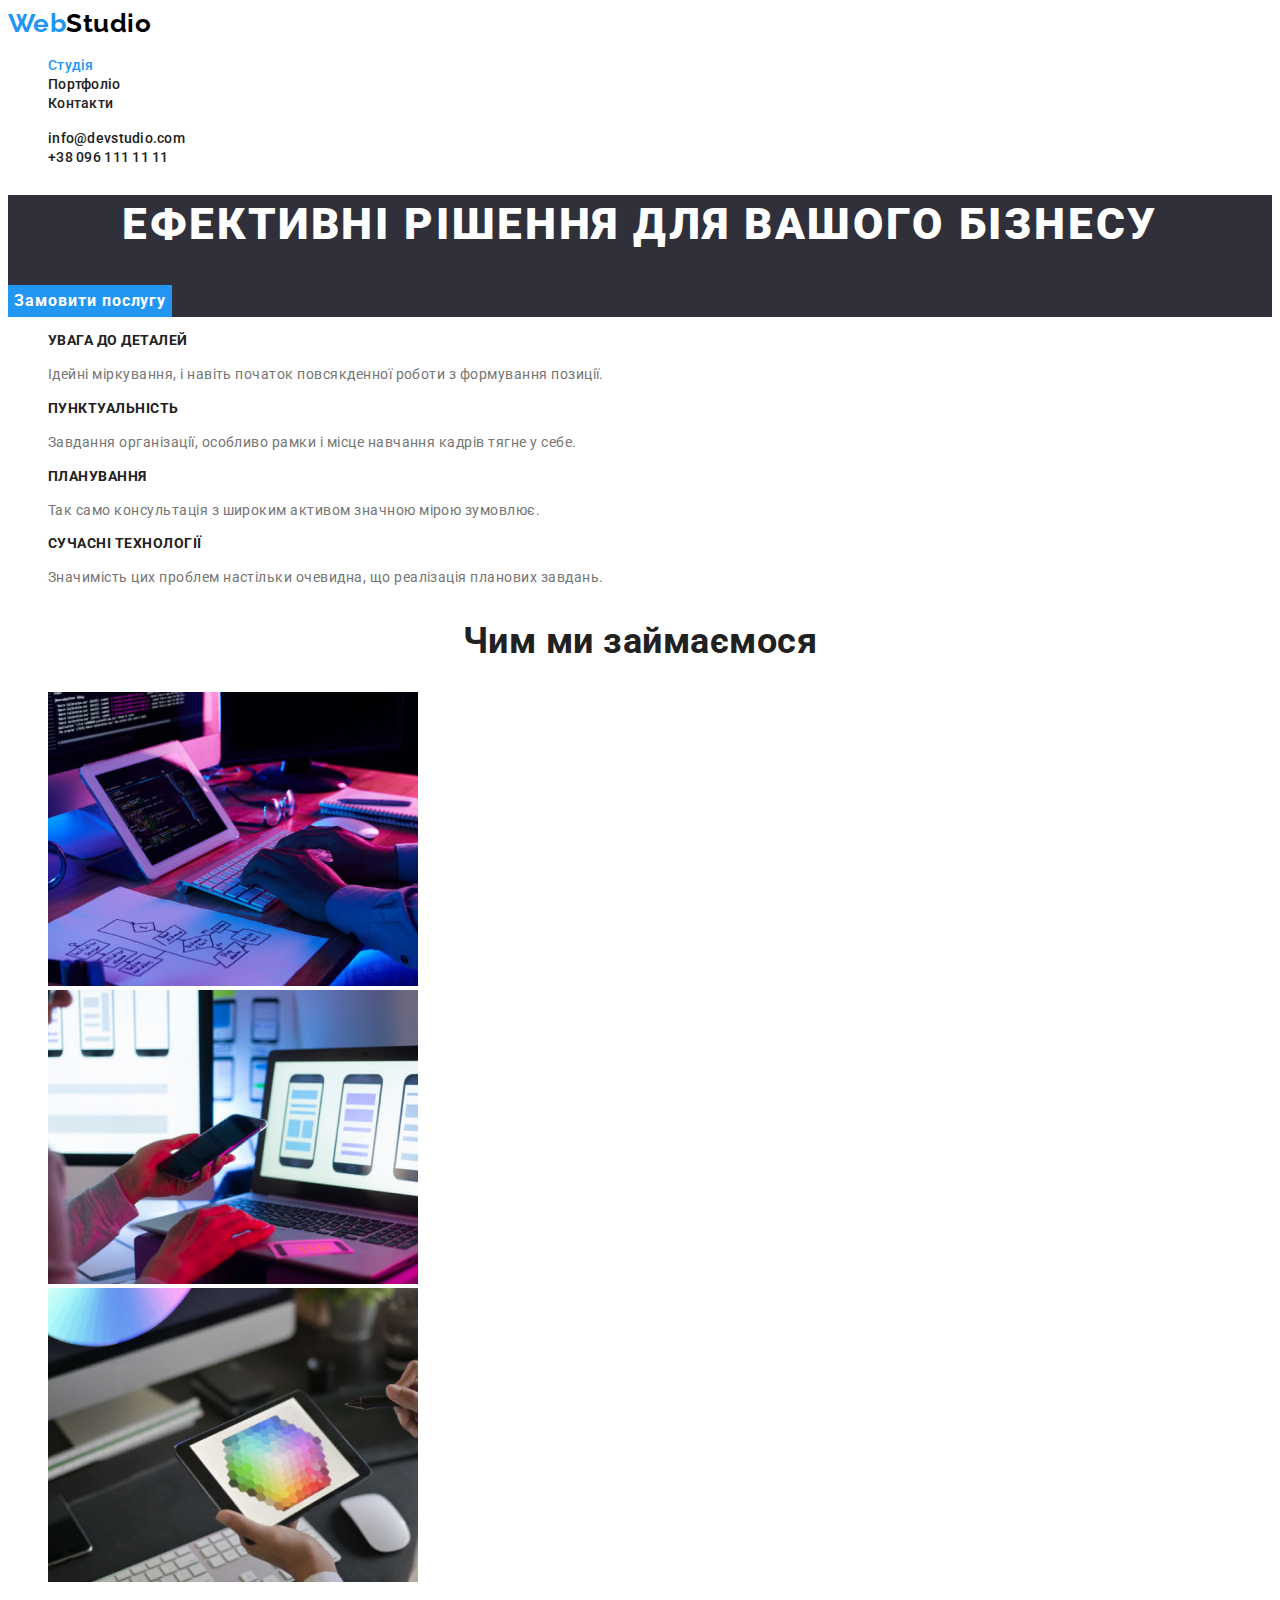
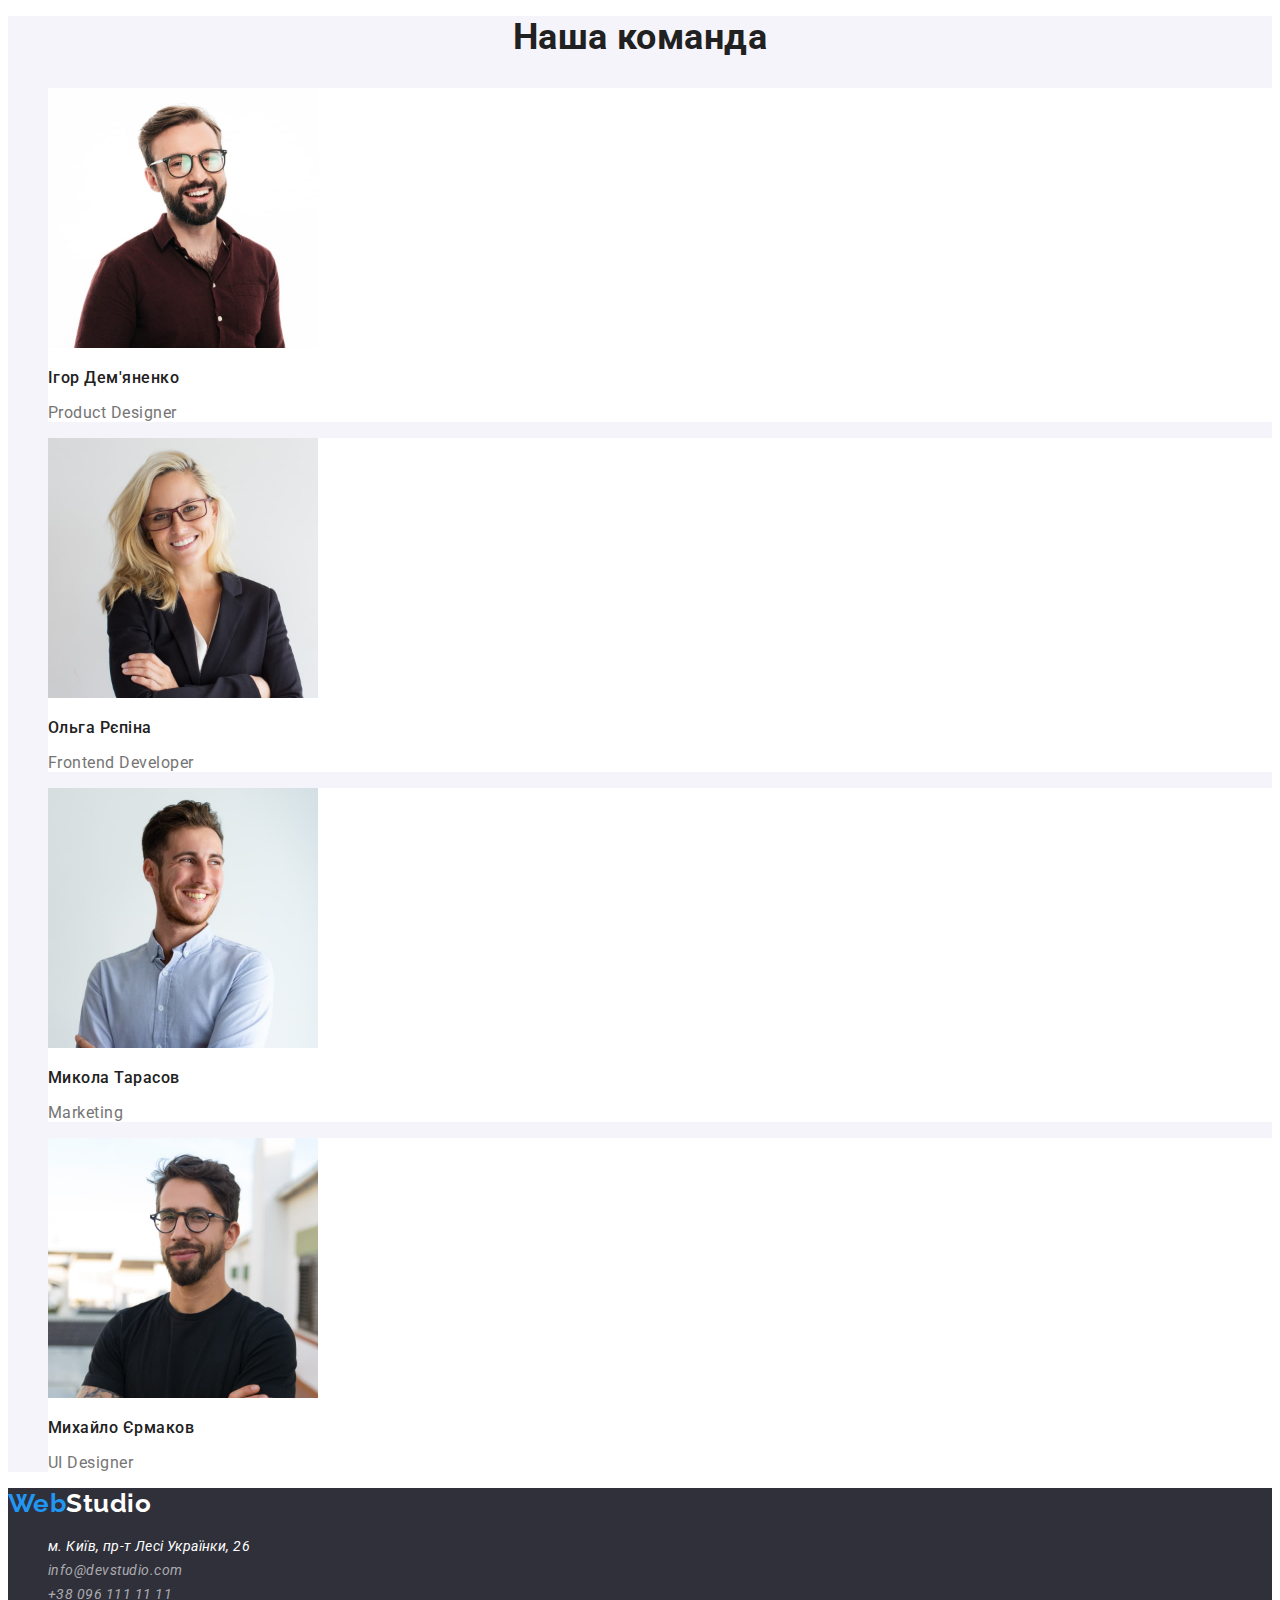
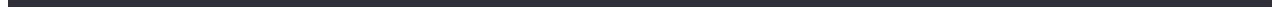
<file: index.html>
<!DOCTYPE html>
<html lang="uk">
<head>
    <meta charset="UTF-8">
    <meta http-equiv="X-UA-Compatible" content="IE=edge">
    <meta name="viewport" content="width=device-width, initial-scale=1.0">
    <title>WebStudio</title>
    <link href="https://fonts.googleapis.com/css2?family=Raleway:wght@700&family=Roboto:wght@400;500;700;900&display=swap"
        rel="stylesheet">
    <link rel="stylesheet" href="./css/styles.css">
</head>
<body>
    <!--Шапка-->
    <header>
        <nav>
          <a class="logo link" href="./index.html"><span class="accent">Web</span>Studio</a>
            <ul class="nav list">
                <li><a class="link current" href="./index.html">Студія</a></li>
                <li><a class="link" href="./portfolio.html">Портфоліо</a></li>
                <li><a class="link" href="#">Контакти</a></li>
            </ul>
        </nav>

       <ul class="contacts list">
            <li><a class="link" href="mailto:info@devstudio.com">info@devstudio.com</a></li>
            <li><a class="link" href="tel:+380961111111">+38 096 111 11 11</a></li>
       </ul>       
    </header>
    
    <main>
    <!--Герой-->
    <section class="hero">
        <h1 class="hero-title">Ефективні рішення для вашого бізнесу</h1>
        <button type="button" class="hero-button">Замовити послугу</button>
    </section>

    <!--Переваги-->
    <section class="section">
        <ul class="list">
            <li>
                <h3 class="subtitle-advantages">Увага до деталей</h3>
                <p class="text-advantages">Ідейні міркування, і навіть початок повсякденної роботи з формування позиції.</p>
            </li>
            <li>
                <h3 class="subtitle-advantages">Пунктуальність</h3>
                <p class="text-advantages">Завдання організації, особливо рамки і місце навчання кадрів тягне у себе.</p>
            </li>
            <li>
                <h3 class="subtitle-advantages">Планування</h3>
                <p class="text-advantages">Так само консультація з широким активом значною мірою зумовлює.</p>
            </li>
            <li>
                <h3 class="subtitle-advantages">Сучасні технології</h3>
                <p class="text-advantages">Значимість цих проблем настільки очевидна, що реалізація планових завдань.</p>
            </li>
        </ul>
    </section>

    <!--Чим ми займаємося-->
    <section class="sectiion">
        <h2 class="section-title">Чим ми займаємося</h2>
        <ul class="list">
            <li><a href="#"><img src="./img/box1.jpg" alt="Робота за комп'ютером" width="370" height="294"></a></li>
            <li><a href="#"><img src="./img/box2.jpg" alt="Робота за ноутбуком" width="370" height="294"></a></li>
            <li><a href="#"><img src="./img/box3.jpg" alt="Робота на планшеті" width="370" height="294"></a></li>
        </ul>
    </section>

    <!--Наша команда-->
    <section class="section team">
        <h2 class="section-title">Наша команда</h2>
        <ul class="list">
            <li class="item team">
                <img src="./img/teammate1.jpg" alt="Учасник команди Ігор Дем'яненко" width="270" height="260">
                <h3 class="subtitle-team">Ігор Дем'яненко</h3>
                <p class="text-team" lang="en">Product Designer</p>
            </li>
            <li class="item team">
                <img src="./img/teammate2.jpg" alt="Учасницкоманди Ольга Рєпіна" width="270" height="260">
                <h3 class="subtitle-team">Ольга Рєпіна</h3>
                <p class="text-team" lang="en">Frontend Developer</p>
            </li>
            <li class="item team">
                <img src="./img/teammate3.jpg" alt="Учасник команди Микола Тарасов" width="270" height="260">
                <h3 class="subtitle-team">Микола Тарасов</h3>
                <p class="text-team" lang="en">Marketing</p>
            </li>
            <li class="item team">
                <img src="./img/teammate4.jpg" alt="Учасник команди Михайло Єрмаков" width="270" height="260">
                <h3 class="subtitle-team">Михайло Єрмаков</h3>
                <p class="text-team" lang="en">UI Designer</p>
            </li>
        </ul>
    </section>
    </main>

    <!--Підвал-->
    <footer class="footer">
        <a class="logo link" href="./index.html"><span class="accent">Web</span><span class="footer logo">Studio</span></a>
        <address><ul class="list">
            <li><a class="link location" href="https://goo.gl/maps/wLvoqqmrpKZQt63i9">м. Київ, пр-т Лесі Українки, 26</a></li>
            <li><a class="link contact" href="mailto:info@devstudio.com">info@devstudio.com</a></li>
            <li><a class="link contact" href="tel:+380961111111">+38 096 111 11 11</a></li>
        </ul></address>
    </footer>
</body>
</html>
</file>
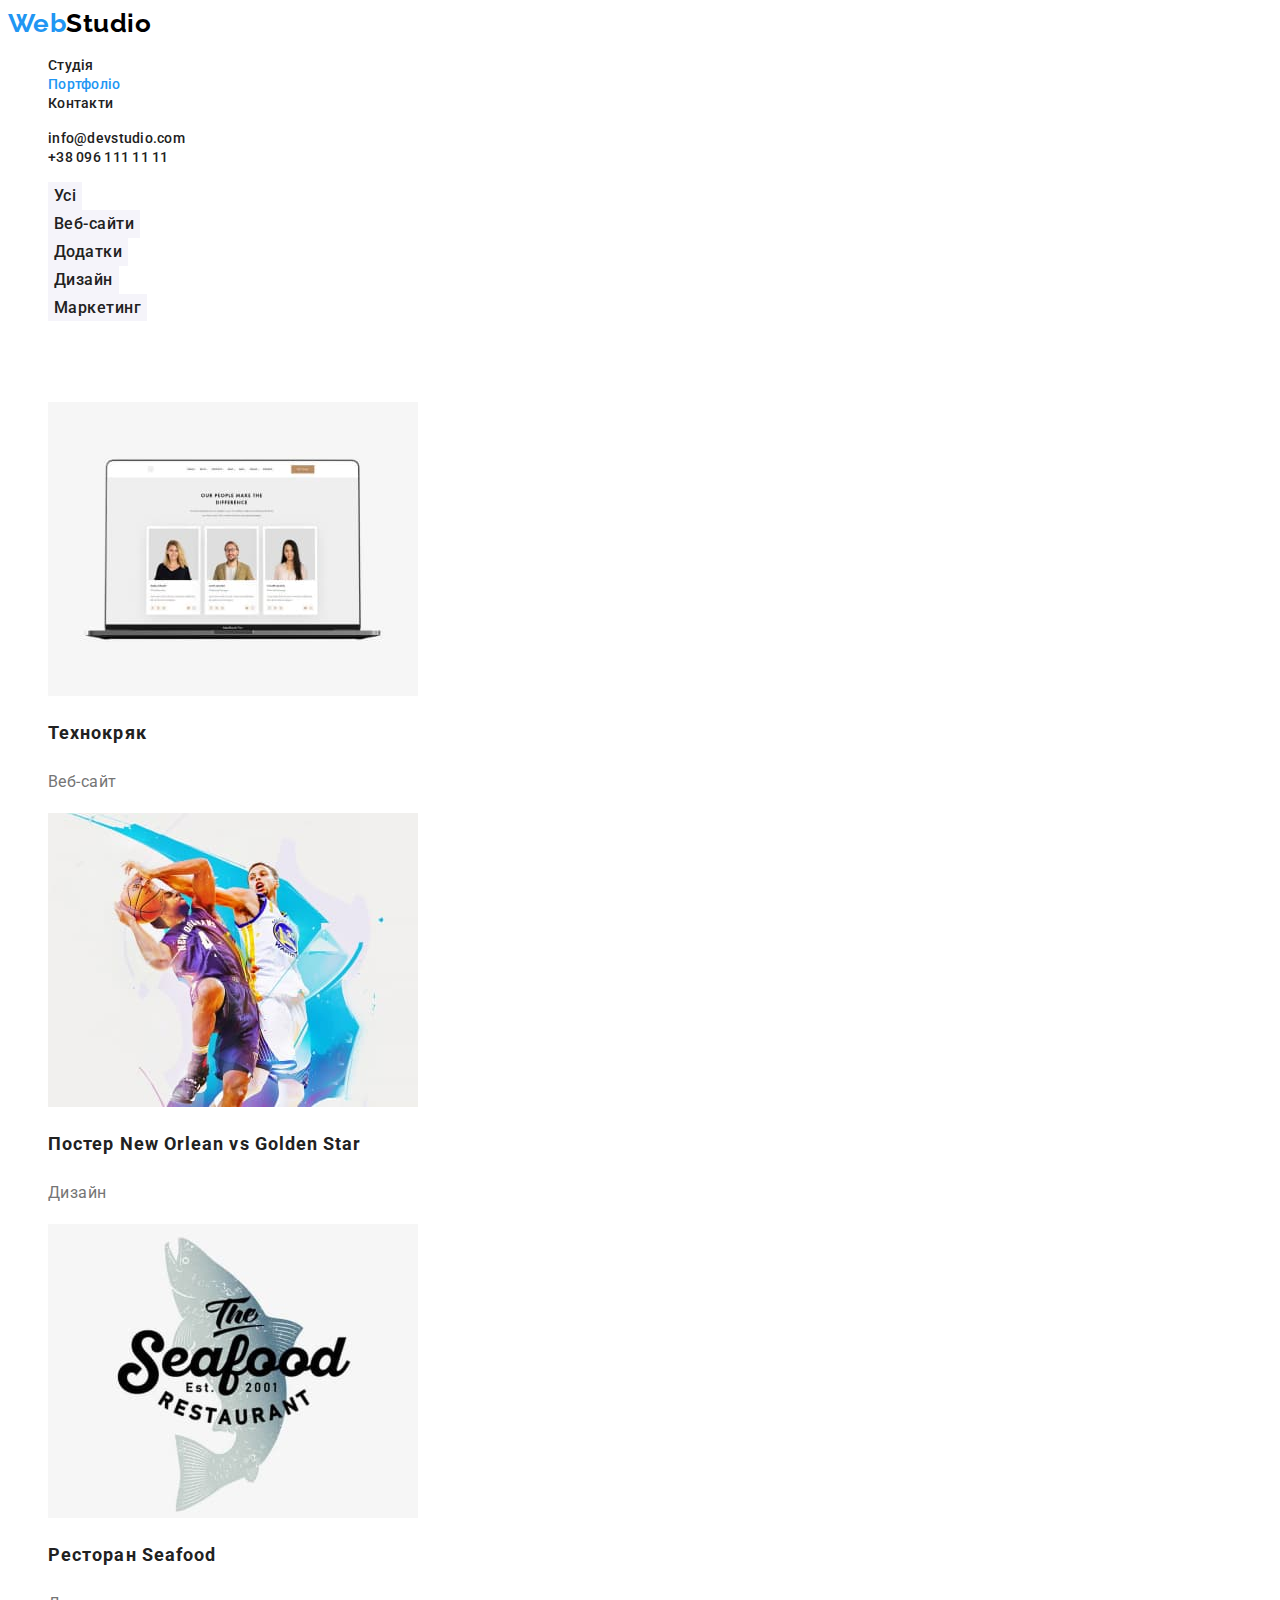
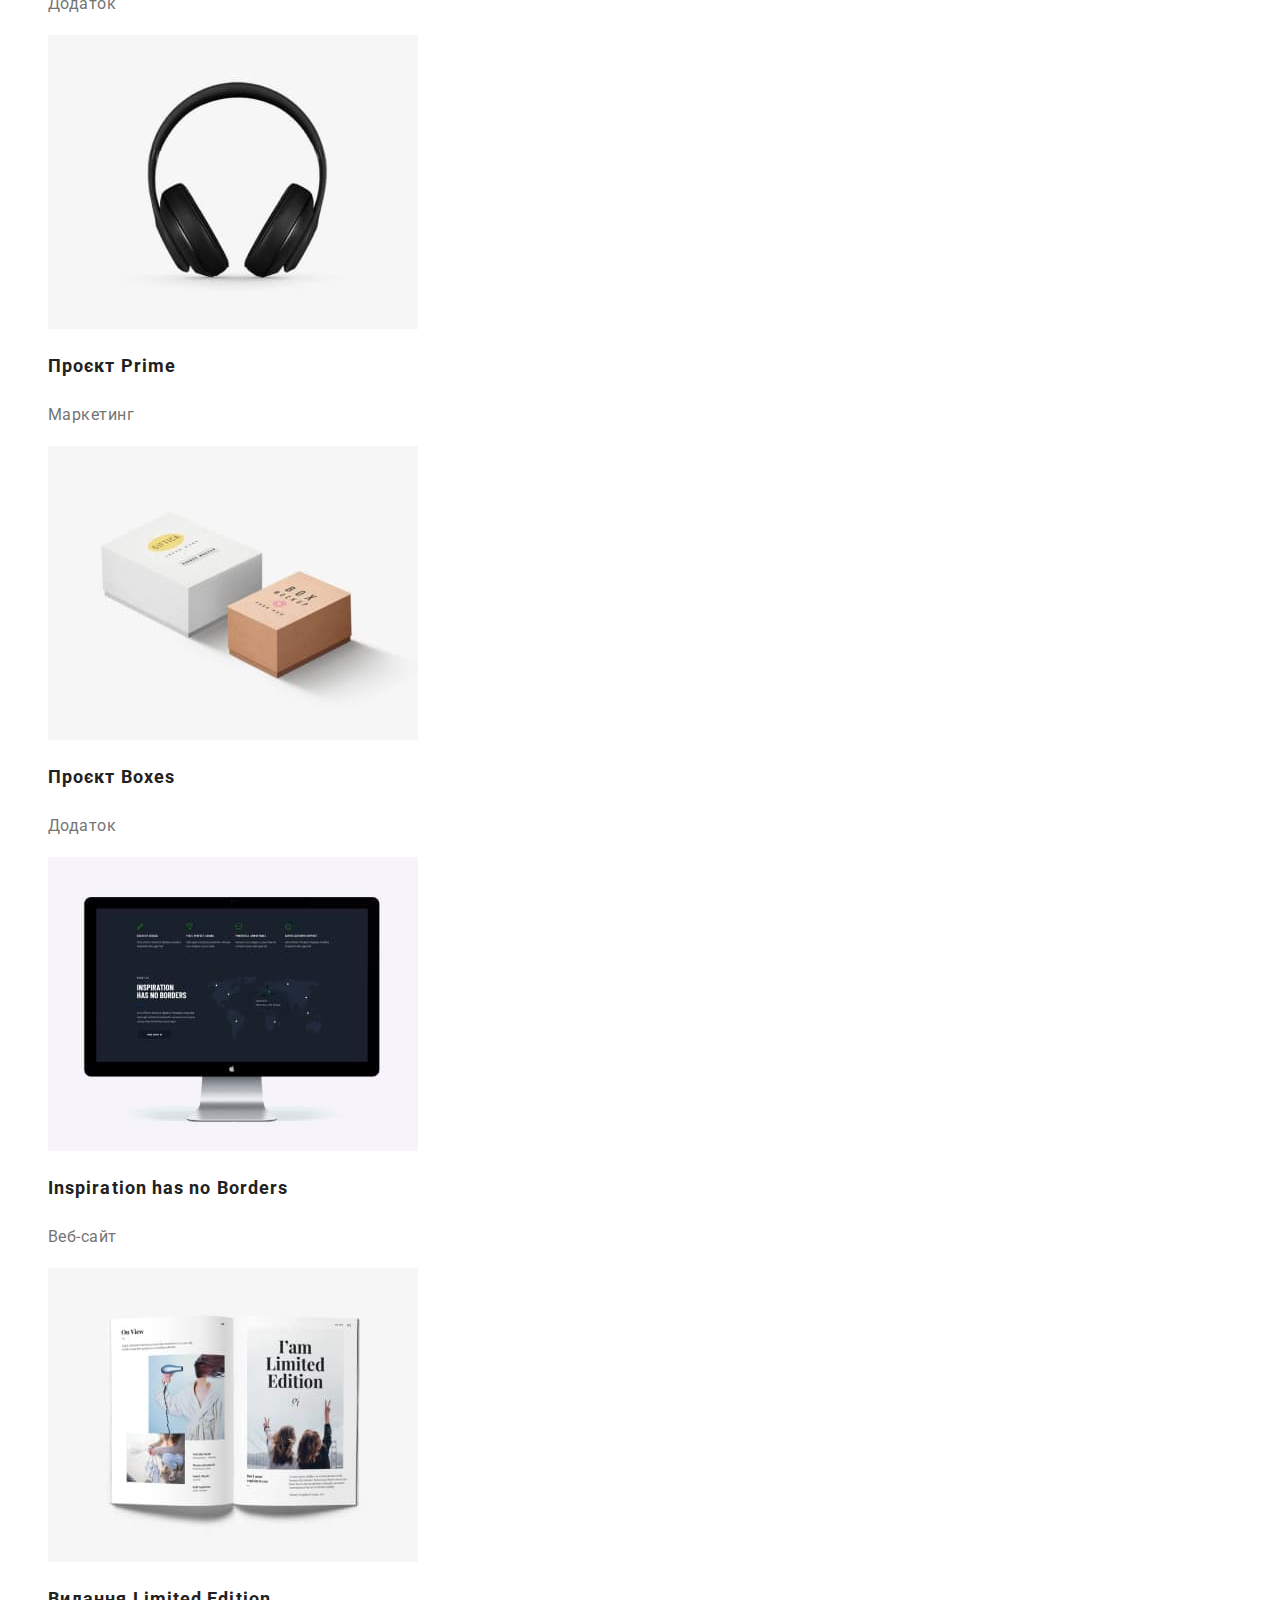
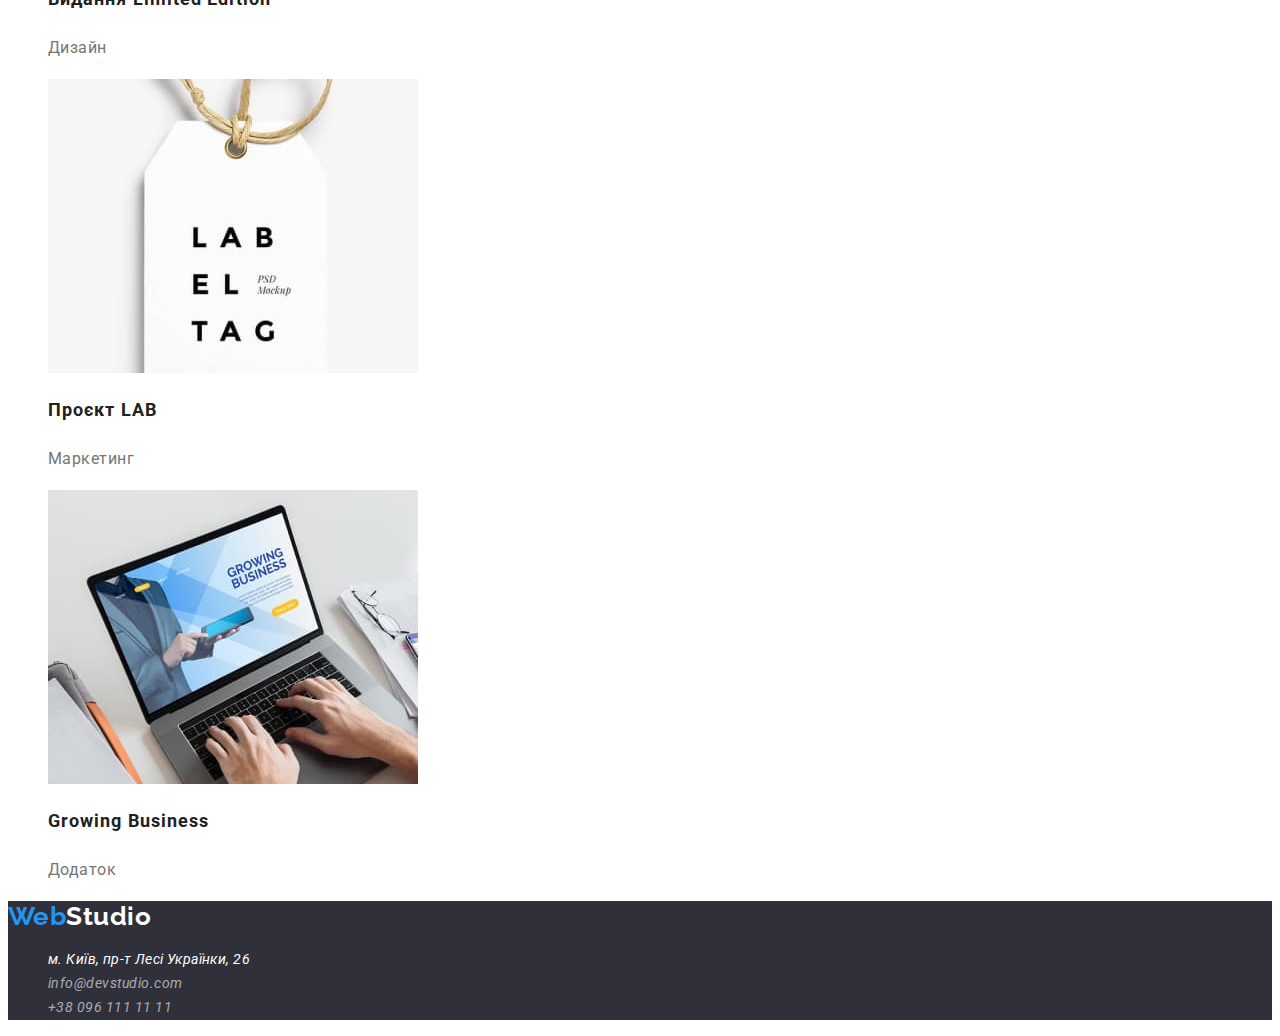
<file: portfolio.html>
<!DOCTYPE html>
<html lang="en">
<head>
    <meta charset="UTF-8">
    <meta http-equiv="X-UA-Compatible" content="IE=edge">
    <meta name="viewport" content="width=device-width, initial-scale=1.0">
    <title>Portfolio</title>
    <link href="https://fonts.googleapis.com/css2?family=Raleway:wght@700&family=Roboto:wght@400;500;700;900&display=swap"
        rel="stylesheet">
    <link rel="stylesheet" href="./css/styles.css">
</head>
<body>
    <!--Шапка-->
    <header>
        <nav>
            <a class="logo link" href="./index.html"><span class="accent">Web</span>Studio</a>
            <ul class="nav list">
                <li><a class="link" href="./index.html">Студія</a></li>
                <li><a class="link current" href="./portfolio.html">Портфоліо</a></li>
                <li><a class="link" href="#">Контакти</a></li>
            </ul>
        </nav>
    
        <ul class="contacts list">
            <li><a class="link" href="mailto:info@devstudio.com">info@devstudio.com</a></li>
            <li><a class="link" href="tel:+380961111111">+38 096 111 11 11</a></li>
        </ul>
    </header>

    <main>
       <!--Фільтри та приклади робіт-->
        <section class="section">
            <ul class="list">
                <li><button class="filter-button" type="button">Усі</button></li>
                <li><button class="filter-button" type="button">Веб-сайти</button></li>
                <li><button class="filter-button" type="button">Додатки</button></li>
                <li><button class="filter-button" type="button">Дизайн</button></li>
                <li><button class="filter-button" type="button">Маркетинг</button></li>
            </ul>

            <h1 class="portfolio-title">Портфоліо</h1>
            
            <ul class="list">
                <li><a class="link" href="#">
                    <img src="./img/technokriak-prjct.jpg" alt="Веб-сайт Технокряк" width="370" height="294">
                    <h2 class="title-portfolio">Технокряк</h2>
                    <p class="text-portfolio">Веб-сайт</p>
                </a></li>
                <li><a class="link" href="#">
                    <img src="./img/new-orlean-prjct.jpg" alt="Дизайн постера New Orlean vs Golden Star" width="370" height="294">
                    <h2 class="title-portfolio">Постер New Orlean vs Golden Star</h2>
                    <p class="text-portfolio">Дизайн</p>
                </a></li>
                <li><a class="link" href="#">
                    <img src="./img/seafood-prjct.jpg" alt="Додаток ресторану Seafood" width="370" height="294">
                    <h2 class="title-portfolio">Ресторан Seafood</h2>
                    <p class="text-portfolio">Додаток</p>
                </a></li>
                <li><a class="link" href="#">
                    <img src="./img/prime-prjct.jpg" alt="Маркетинг проєкту Prime" width="370" height="294">
                    <h2 class="title-portfolio">Проєкт Prime</h2>
                    <p class="text-portfolio">Маркетинг</p>
                </a></li>
                <li><a class="link" href="#">
                    <img src="./img/boxes-prjct.jpg" alt="Додаток проєкту Boxes" width="370" height="294">
                    <h2 class="title-portfolio">Проєкт Boxes</h2>
                    <p class="text-portfolio">Додаток</p>
                </a></li>
                <li><a class="link" href="#">
                    <img src="./img/inspiration-prjct.jpg" alt="Веб-сайт Inspiration has no Borders" width="370" height="294">
                    <h2 class="title-portfolio">Inspiration has no Borders</h2>
                    <p class="text-portfolio">Веб-сайт</p>
                </a></li>
                <li><a class="link" href="#">
                    <img src="./img/ltd-edition-prjct.jpg" alt="Дизайн видання Limited Edition" width="370" height="294">
                    <h2 class="title-portfolio">Видання Limited Edition</h2>
                    <p class="text-portfolio">Дизайн</p>
                </a></li>
                <li><a class="link" href="#">
                    <img src="./img/lab-prjct.jpg" alt="Маркетинг проєкту LAB" width="370" height="294">
                    <h2 class="title-portfolio">Проєкт LAB</h2>
                    <p class="text-portfolio">Маркетинг</p>
                </a></li>
                <li><a class="link" href="#">
                    <img src="./img/growing-prjct.jpg" alt="Додаток Growing Business" width="370" height="294">
                    <h2 class="title-portfolio">Growing Business</h2>
                    <p class="text-portfolio">Додаток</p>
                </a></li>
            </ul>

        </section>

    </main>

    <!--Підвал-->
    <footer class="footer">
        <a class="logo link" href="./index.html"><span class="accent">Web</span><span class="footer logo">Studio</span></a>
        <address>
            <ul class="list">
                <li><a class="link location" href="https://goo.gl/maps/wLvoqqmrpKZQt63i9">м. Київ, пр-т Лесі Українки,
                        26</a></li>
                <li><a class="link contact" href="mailto:info@devstudio.com">info@devstudio.com</a></li>
                <li><a class="link contact" href="tel:+380961111111">+38 096 111 11 11</a></li>
            </ul>
        </address>
    </footer>
</body>
</html>
</file>
<file: css/styles.css>
:root {
    --acent-color: #2196F3;
    --secondary-accent-color: #2196F3;
    --title-text-color: #212121;
    --secondary-tect-color: #FFFFFF;
    --main-text-color: #757575;
    --background: #FFFFFF;
    --secondary-background: #F5F4FA;
    --accent-background: #2F303A;
    --logo-color: #000000;
}

body {
    background-color: var(--background);
    color: var(--main-text-color);
    font-family: 'Roboto', sans-serif;
    letter-spacing: 0.03em;
    text-decoration: none;
    list-style-type: none;
}

.list {
    list-style-type: inherit;
}

.link {
    text-decoration: inherit;
}

/* Шапка */
.link.current {
    color: var(--acent-color);
}

.logo {
    font-family: 'Raleway', sans-serif;
    color: var(--logo-color);
    font-weight: 700;
    font-size: 26px;
    line-height: 1.19;
}

.accent {
    color: var(--acent-color);
}

.nav a,
.contacts a {
    color: var(--title-text-color);
    font-weight: 500;
    font-size: 14px;
    line-height: calc(16/14);
    letter-spacing: 0.02em;
}

.nav a:hover,
.nav a:focus,
.contacts a:hover,
.contacts a:focus {
    color: var(--acent-color);
}

/* Герой */
.hero {
    background-color: var(--accent-background);
}

.hero-title {
    font-weight: 900;
    font-size: 44px;
    line-height: 1.36;
    letter-spacing: 0.06em;
    text-align: center;
    text-transform: uppercase;
    color: var(--secondary-tect-color);
   }

.hero-button {
    font-family: inherit;
    font-weight: 700;
    font-size: 16px;
    line-height: 1.88;
    letter-spacing: 0.06em;
    color: var(--secondary-tect-color);
    background-color: var(--acent-color);
    border: none;
    cursor: pointer;
}

.hero-button:hover,
.hero-button:active {
    background-color: var(--secondary-accent-color);
}

/* Переваги */
.subtitle-advantages {
    font-weight: 700;
    font-size: 14px;
    line-height: 1.14;
    text-transform: uppercase;
    color: var(--title-text-color);
}


.text-advantages {
    font-size: 14px;
    line-height: 1.71;
}

/* Чим ми займаємося + Наша команда */
.section-title {
    font-weight: 700;
    font-size: 36px;
    line-height: 1.17;
    text-align: center;
    color: var(--title-text-color);
}

/* Наша команда */
.item.team {
    background-color: var(--background);
}

.subtitle-team {
    font-weight: 500;
    font-size: 16px;
    line-height: 1.19;
    color: var(--title-text-color)
}

.text-team {
    font-size: 16px;
    line-height: 1.19;
}

.section.team {
    background-color: var(--secondary-background);
}

/* Підвал */
.footer {
    background-color: var(--accent-background);
}

.footer.logo {
    color: var(--secondary-tect-color);
}

.link.location {
    font-size: 14px;
    line-height: 1.71;
    letter-spacing: 0.03em;
    color: var(--secondary-tect-color);
  }

.link.contact {
    font-size: 14px;
    line-height: 1.71;
    color: rgba(255, 255, 255, 0.6);
}

.link.contact:hover,
.link.contact:focus {
    color: var(--acent-color);
}


/* Портфоліо */
/* Фільтри */
.filter-button {
    font-family: inherit;
    font-weight: 500;
    font-size: 16px;
    line-height: 1.62;
    letter-spacing: inherit;
    color: var(--title-text-color);
    background: var(--secondary-background);
    border: none;
}

.filter-button:hover,
.filter-button:focus {
    color: var(--secondary-tect-color);
    background-color: var(--acent-color);
    cursor: pointer;
}

/* Приклади робіт */
.portfolio-title {
   visibility: hidden; 
}

.title-portfolio {
    font-weight: 700;
    font-size: 18px;
    line-height: 2;
    letter-spacing: 0.06em;
    color: var(--title-text-color);
}

.text-portfolio {
    font-size: 16px;
    line-height: 1.88;
    color: var(--main-text-color)
</file>
